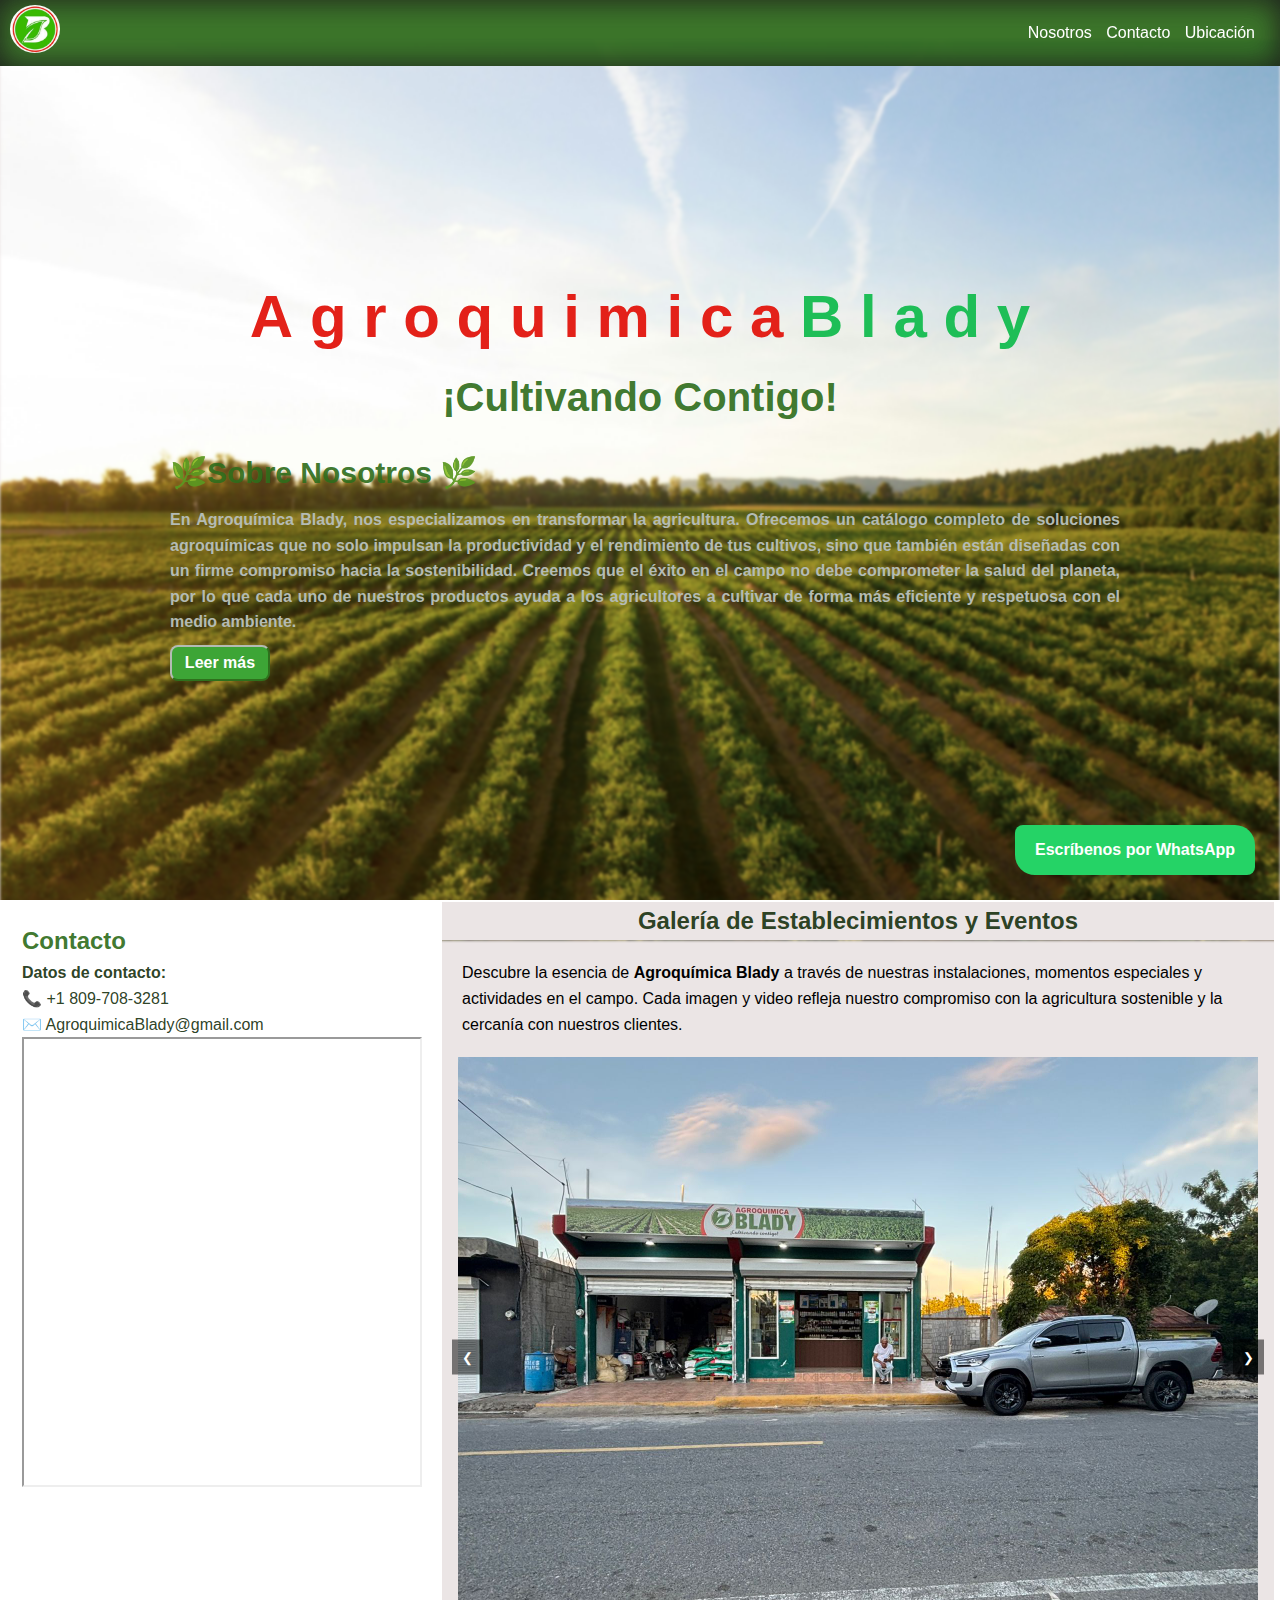
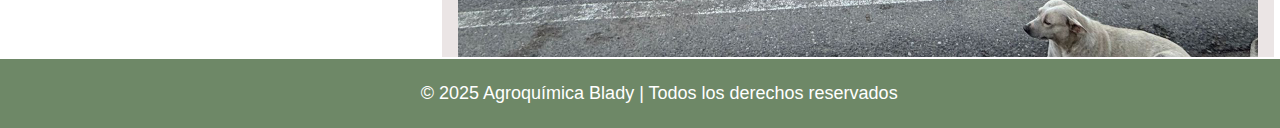
<file: index.html>
<!DOCTYPE html>
    <html lang="es">
    <head>
    <meta charset="UTF-8">
    <meta name="viewport" content="width=device-width, initial-scale=1.0">
    <title>Agroquímica Blady | Fertilizantes, Fungicidas y Herramientas Agrícolas en República Dominicana</title>
    <meta name="description" content="Agroquímica Blady en República Dominicana ofrece fertilizantes, fungicidas, productos veterinarios y herramientas agrícolas para un campo más productivo y sostenible.">
    <meta name="keywords" content="Agroquímica Blady, fertilizantes, fungicidas, productos veterinarios, herramientas agrícolas, República Dominicana, soluciones agrícolas, campo productivo, sostenible">
    <meta name="author" content="Agroquímica Blady">
    <meta name="robots" content="index, follow">

    <!-- Open Graph / Facebook -->
    <meta property="og:type" content="website">
    <meta property="og:title" content="Agroquímica Blady | Fertilizantes y Soluciones Agrícolas en República Dominicana">
    <meta property="og:description" content="Agroquímica Blady ofrece fertilizantes, fungicidas, productos veterinarios y herramientas agrícolas para un campo más productivo y sostenible.">
    <meta property="og:image" content="https://tusitio.com/img/fertilizante-agroquimica-blady.jpg">
    <meta property="og:url" content="https://tusitio.com">
    <meta property="og:site_name" content="Agroquímica Blady">

    <!-- Twitter Card -->
    <meta name="twitter:card" content="summary_large_image">
    <meta name="twitter:title" content="Agroquímica Blady | Fertilizantes y Soluciones Agrícolas">
    <meta name="twitter:description" content="Agroquímica Blady en República Dominicana ofrece fertilizantes, fungicidas, productos veterinarios y herramientas agrícolas para un campo más productivo y sostenible.">
    <meta name="twitter:image" content="https://tusitio.com/img/fertilizante-agroquimica-blady.jpg">

    <link rel="stylesheet" href="styles.css">
    <link rel="stylesheet" href="https://cdnjs.cloudflare.com/ajax/libs/font-awesome/6.0.0-beta3/css/all.min.css" crossorigin="anonymous" referrerpolicy="no-referrer">
    <link rel="icon" href="B-LOGO.jpg" type="image/jpeg">
    </head>
    <body>

    <!-- NAV -->
    <nav class="navbar">
        <a href="#" class="logo-1">
        <img src="B-LOGO.jpg" alt="Logo Agroquímica Blady" class="logo">
        </a>
        <div id="content" class="content">
        <a href="#" class="link-nav">Nosotros</a>
        <a href="#Contacto" class="link-nav">Contacto</a>
        <a href="#ubicación" class="link-nav">Ubicación</a>
        </div>
        <i class="fas fa-bars"></i>
    </nav>

    <!-- HEADER -->
    <header class="header">
        <h1 class="jump-text">
        <span>A</span>
        <span>g</span>
        <span>r</span>
        <span>o</span>
        <span>q</span>
        <span>u</span>
        <span>i</span>
        <span>m</span>
        <span>i</span>
        <span>c</span>
        <span>a</span>
        <span>B</span>
        <span>l</span>
        <span>a</span>
        <span>d</span>
        <span>y</span>
        </h1>
        <p class="text-1">¡Cultivando Contigo!</p>
        <section id="about" class="about">
        <h2 class="h2-sobre-nosotros">🌿Sobre Nosotros 🌿</h2>
        <p>
            En Agroquímica Blady, nos especializamos en transformar la agricultura. 
            Ofrecemos un catálogo completo de soluciones agroquímicas que no solo impulsan la productividad 
            y el rendimiento de tus cultivos, sino que también están diseñadas con un firme compromiso hacia la sostenibilidad. 
            Creemos que el éxito en el campo no debe comprometer la salud del planeta, 
            por lo que cada uno de nuestros productos ayuda a los agricultores a cultivar de forma más eficiente y respetuosa con el medio ambiente.
        </p>
        <button class="btn btn-Leer"><a href="Nosotros.html">Leer más</a></button>
        </section>
    </header>

    <a href="https://wa.me/18097083281?text=Hola,%20estoy%20interesado(a)%20en%20uno%20de%20sus%20productos%20y%20me%20gustar%C3%ADa%20recibir%20m%C3%A1s%20informaci%C3%B3n." 
    target="_blank" 
    class="btn-whatsapp">
    Escríbenos por WhatsApp
</a>

    <div class="crecer-conc-y-negoci">
            <!-- CONTACTO -->
        <div class="crecer-contacto" id="Contacto">
            <section class="Contacto" id="ubicación"> 
            <h2>Contacto</h2>
            <h4>Datos de contacto:</h4>
            <p>📞 +1 809-708-3281 </p>
            <p>✉️ AgroquimicaBlady@gmail.com</p>
            <div class="dividir">
                <iframe src="https://www.google.com/maps/embed?pb=!1m18!1m12!1m3!1d3784.8892231315976!2d-70.78165752583254!3d18.443338171530854!2m3!1f0!2f0!3f0!3m2!1i1024!2i768!4f13.1!3m3!1m2!1s0x8ebaa3db914b755b%3A0xe8c701f1839b3f27!2sAgroquimicaBlady!5e0!3m2!1ses-419!2sdo!4v1757358091619!5m2!1ses-419!2sdo" width="360" height="300" style="border: 20px;" allowfullscreen="" loading="lazy" referrerpolicy="no-referrer-when-downgrade"></iframe>
            </div>
            <div class="dividir-2">
                <iframe src="https://www.google.com/maps/embed?pb=!1m18!1m12!1m3!1d3784.889223131654!2d-70.78165752429423!3d18.443338171527902!2m3!1f0!2f0!3f0!3m2!1i1024!2i768!4f13.1!3m3!1m2!1s0x8ebaa3db914b755b%3A0xe8c701f1839b3f27!2sAgroquimicaBlady!5e0!3m2!1ses-419!2sdo!4v1757362281502!5m2!1ses-419!2sdo" width="800" height="450" style="border:1 solid #000;" allowfullscreen="" loading="lazy" referrerpolicy="no-referrer-when-downgrade"></iframe>
            </div>
            </section>
        </div>
        <!-- ESTABLECIMIENTO -->
    <section class="galeria">
<h2>Galería de Establecimientos y Eventos</h2>
<p>
Descubre la esencia de <strong>Agroquímica Blady</strong> a través de nuestras instalaciones, 
momentos especiales y actividades en el campo. Cada imagen y video refleja nuestro 
compromiso con la agricultura sostenible y la cercanía con nuestros clientes.  
</p>
<div class="slider-container">
    <button class="btn-prev">&#10094;</button>
    <div class="slider">
        <img src="img/negocio-esterno.jpg" alt="Instalaciones principales Agroquímica Blady">

        <img src="img/NEGOCIO-INTERIOR.jpg" alt="Interior del negocio Agroquímica Blady">

        <video 
            controls 
            preload="metadata" 
            playsinline 
            controlsList="nodownload" 
            title="Video del evento de Agroquímica Blady">
            <source src="video/video-evento.mp4" type="video/mp4">
            <source src="video/video-evento.webm" type="video/webm">
            Tu navegador no soporta la reproducción de video.
        </video>

        <img src="img/ebento-aroquimica.jpg" alt="">
        <img src="img/NEGOCIO-INTWRIOR-2.jpg" alt="Otra vista del interior del negocio">
        <img src="img/producto.jpg" alt="">
        <video 
            controls 
            preload="metadata" 
            playsinline 
            controlsList="nodownload" 
            title="Video mostrando el terreno de Agroquímica Blady">
            <source src="video/video-terreno.mp4" type="video/mp4">
            <source src="video/video-terreno.webm" type="video/webm">
            Tu navegador no soporta la reproducción de video.
        </video>

        <img src="img/parsela.jpg" alt="Parcela de Agroquímica Blady">
        <img src="img/parsela-blady.jpg" alt="">
        <img src="img/logo-img-final.jpg" alt="">
    </div>
    <button class="btn-next">&#10095;</button>
</div>


    </section>

    </div>

    <!-- FOOTER -->
    <footer>
        <p>&copy; 2025 Agroquímica Blady | Todos los derechos reservados</p>
    </footer>
    <script src="script.js"></script>
    </body>
    </html>
</file>
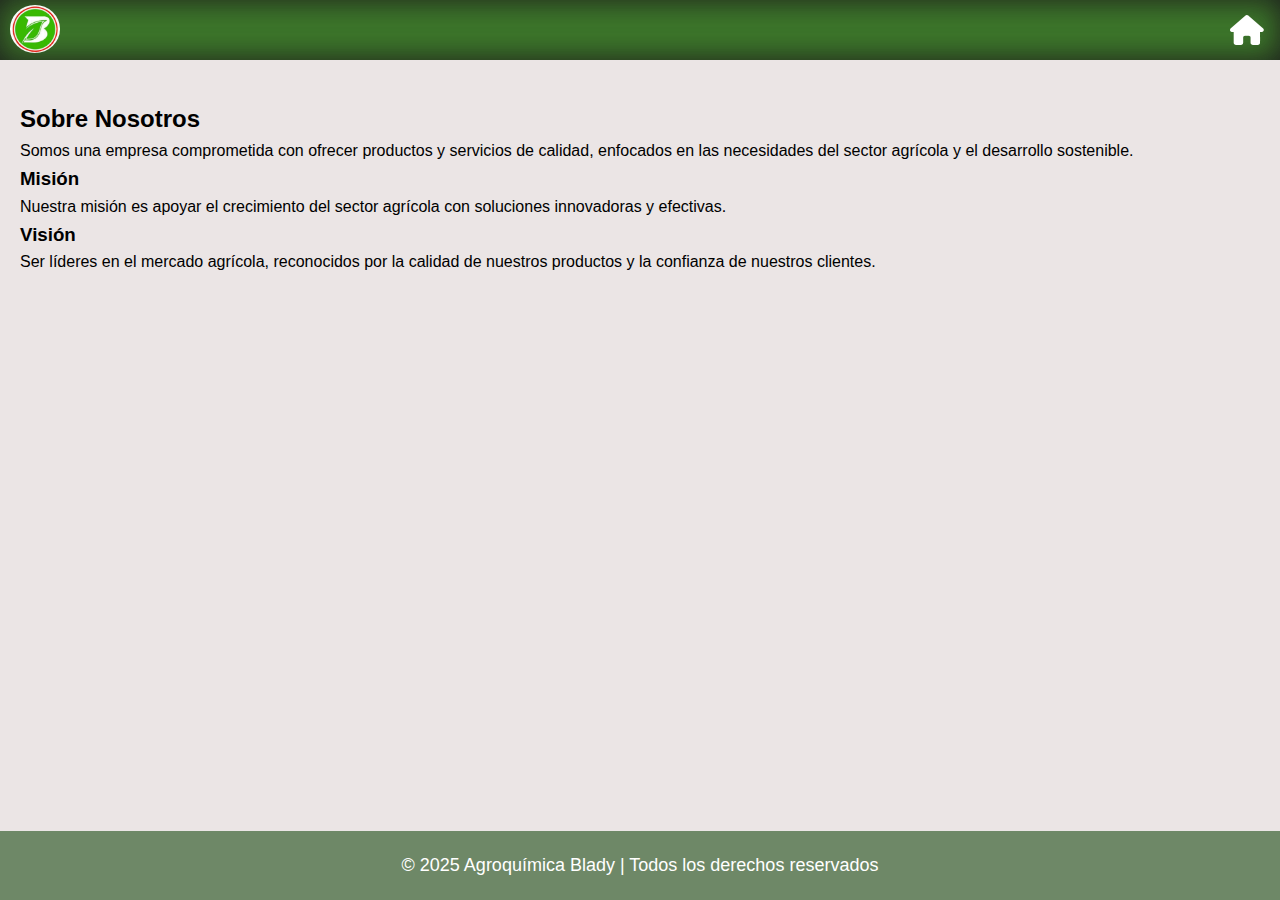
<file: Nosotros.html>
<!DOCTYPE html>
    <html lang="es">
    <head>
    <meta charset="UTF-8">
    <meta name="viewport" content="width=device-width, initial-scale=1.0">
    <title>Sobre Nosotros | Agroquímica Blady en República Dominicana</title>
    <meta name="description" content="Conoce la historia de Agroquímica Blady, nuestro compromiso con la agricultura sostenible y cómo apoyamos al campo dominicano con fertilizantes, fungicidas y soluciones agrícolas.">
    <meta name="robots" content="index, follow">
    <link rel="canonical" href="https://tusitio.com/sobre-nosotros">

    <!-- Open Graph / Facebook -->
    <meta property="og:type" content="website">
    <meta property="og:title" content="Sobre Nosotros | Agroquímica Blady en República Dominicana">
    <meta property="og:description" content="Conoce la historia y el compromiso de Agroquímica Blady con la agricultura sostenible en República Dominicana.">
    <meta property="og:image" content="https://tusitio.com/img/sobre-nosotros-agroquimica-blady.jpg">
    <meta property="og:url" content="https://tusitio.com/sobre-nosotros">
    <meta property="og:site_name" content="Agroquímica Blady">
    <meta property="og:locale" content="es_DO">

    <!-- Twitter Card -->
    <meta name="twitter:card" content="summary_large_image">
    <meta name="twitter:title" content="Sobre Nosotros | Agroquímica Blady">
    <meta name="twitter:description" content="Descubre la misión y visión de Agroquímica Blady en República Dominicana, apoyando a los agricultores con soluciones sostenibles.">
    <meta name="twitter:image" content="https://tusitio.com/img/sobre-nosotros-agroquimica-blady.jpg">

    <!-- Móvil -->
    <meta name="theme-color" content="#2e7d32">

    <link rel="stylesheet" href="style-Nosotros.css">
    <link rel="stylesheet" href="https://cdnjs.cloudflare.com/ajax/libs/font-awesome/6.0.0-beta3/css/all.min.css" crossorigin="anonymous" referrerpolicy="no-referrer">
    <link rel="icon" href="B-LOGO.jpg" type="image/jpeg">
    </head>
    <body>
        
    <nav class="navbar">

        <a href="index.html"><img src="B-LOGO.jpg" alt="Logo Agroquímica Blady" class="logo"></a>
        <a href="index.html"> <i class="fa-solid fa-house"></i></a>

        </nav>
    <!-- Aquí iría el contenido de tu sección "Nosotros" -->
    <section id="nosotros" class="nosotros">
    <h2>Sobre Nosotros</h2>
    <p>
        Somos una empresa comprometida con ofrecer productos y servicios de calidad, 
        enfocados en las necesidades del sector agrícola y el desarrollo sostenible.
    </p>
    <div class="mision-vision">
        <div class="mision">
        <h3>Misión</h3>
        <p>Nuestra misión es apoyar el crecimiento del sector agrícola con soluciones innovadoras y efectivas.</p>
        </div>
        <div class="vision">
        <h3>Visión</h3>
        <p>Ser líderes en el mercado agrícola, reconocidos por la calidad de nuestros productos y la confianza de nuestros clientes.</p>
        </div>
    </div>
</section>
<footer>
<p>&copy; 2025 Agroquímica Blady | Todos los derechos reservados</p>
</footer>
    </body>
    </html>
</file>
<file: styles.css>
*{
    box-sizing: border-box;
padding: 0;
margin: 0;
    }
    :root {
    --color-gris: #b4bbb4;  
    --color-blanco-susio: #ebe5e5;     /* Blanco (fondos y texto sobre verde/rojo) */
    --color-verde: #3DA536;      /* Verde principal (logo y textos grandes) */
    --color-rojo: #E32119;       /* Rojo (títulos y fondo de nombre) */
    --color-blanco: #FFFFFF;     /* Blanco (fondos y texto sobre verde/rojo) */
    --color-negro: #1C1C1C;      /* Negro (texto "Cultivando contigo!") */
    --color-verde-oscuro: #2f6d1cee; /* Verde más oscuro (degradados y fondo inferior) */
    --color-verde-negro: #1a3312ee; 
    }
    
    img, iframe {
    max-width: 100%;


}
    body {
        margin: 0;padding: 0;
        background-color: var(--color-blanco-susio);
    color: var(--negro-solido);
    font-family: Arial, sans-serif;
    line-height: 1.6;
scrollbar-color: var(--color-verde-negro);
    overflow-x: hidden;
}

    img{
        width: 100%;
    }
.logo{
width: 50px;
border-radius: 50%;
position: absolute;
top: 5px;
left: 10px;
}
.navbar {
    background: var(--color-verde-oscuro);
    display: flex;
    justify-content: end;
    padding: 20px;
    position: fixed;
    top: 0;
    left: 0;
    right: 0;
    z-index: 1000;
    gap: 10px;
    box-shadow: inset 0 0 30px var(--color-negro);
    align-items: center;
min-height: 60px;
z-index: 100;
}
a{
    text-decoration: none;
}
/*  mapas */
.dividir-2{
    display: none;
}
.text-1{
    font-size: 25px;
color: var(--color-verde-oscuro);
    font-weight: bold; 
    
}
/*crecer del como contactarnos*/
.content {
    display: none;
}
.content.active {
    width: 100%;
    display: flex;
    flex-direction: column;
    justify-content: center;
    align-items: center;
}
.fa-bars{
    top: 15px;
    font-size: 30px;
    position: absolute;
    color: var(--color-blanco);
}
    .link-nav{
        padding: 5px;
    }
    .content a {
        text-decoration: none;
        color: #FFFFFF;
        border-bottom: 1px solid transparent; /* This is crucial for a smooth transition */
        transition: border-bottom 0.2s ease-in-out,  width 0.5s;
        }
    .content a:hover {
            text-align: center;
        border-bottom: 1px solid var(--color-blanco, #FFFFFF);
        width: 50%;
        }
    .header{
        height: 100dvh;
        display: flex;
        flex-direction: column;
    justify-content: center;
    align-items: center;
    background-position: center;
    background-size: cover;
    background-repeat: no-repeat;
    /* El resto de tus estilos */
    color: var(--color-blanco);
    padding: 15px;
    text-align: center;
    }
        .header::before {
    content: "";
    position: absolute;
    width: 102%;
    height: 100dvh;
        top: 0;
    left: 0;
    right: 0;
        margin-top:40px;
    background-image: url('img/campo-grande.jpg');
    background-position: center;
    background-size: cover;
    background-repeat: no-repeat;
    filter: blur(1.5px); /* <-- blur solo al fondo */
    z-index: -1;       /* lo manda detrás del contenido */
    }
/* ACERCA DE NOSOTROS */
.about {
    display: flex;
    flex-direction: column;
    justify-content: flex-start;
    padding: 20px 20px 20px 30px; /* arriba | derecha | abajo | izquierda */
    max-width: 1000px;
    color: var(--color-gris);
    font-weight: normal; /* mejor dejarlo normal y poner negrita solo donde quieras */
    text-align: justify; /* <-- hace que las líneas se alineen a ambos lados */
    line-height: 1.6;    /* mejora la lectura */
    font-weight: bold; 
}
.about a {
    color: var(--color-blanco);
}
.h2-sobre-nosotros {
    font-size: 30px;
        color: var(--color-verde-oscuro);
        margin-bottom: 10px;
    }
    /*-------------------logo*/
        .logo-link{
            text-decoration: none;
            color: #FFFFFF;
            border-bottom: 1px solid transparent; /* This is crucial for a smooth transition */
            transition: border-bottom 0.2s ease-in-out,  width 0.5s;
            }
        .logo-link:hover {
                text-align: center;
            border-bottom: 1px solid var(--color-blanco, #FFFFFF);
            width: 50%;
            }
/* Hover para escritorio */
.logo:hover {
  transform: scale(1.2) translateY(-10px); /* Brinquito hacia arriba */
}
/* Active para móviles (cuando tocan la imagen) */
.logo:active {
  transform: scale(1.2) translateY(-10px); /* Mismo efecto que hover */
}
/* Alternativa con rebote más natural usando keyframes */
@keyframes bounce {
    0%   { transform: translateY(0); }
    30%  { transform: translateY(-20px); }
    50%  { transform: translateY(5px); }
    70%  { transform: translateY(-10px); }
    }
/* Aplicando animación en hover/active */
.logo:hover,
.logo:active {
animation: bounce 0.5s ease;
}
    .jump-text {
    font-size: 44px;
    font-weight: bold;
    text-align: center;
    margin-top: 70px;
    font-family: Arial, sans-serif;
    color: var(--color-rojo);
    }
    .jump-text span {
    display: inline-block;
    animation: jump 0.6s ease forwards; /* Animación al cargar la página */
    }
    /* Al hacer hover, reiniciamos la animación */
    .jump-text:hover span {
    animation: jump 0.6s ease forwards;
    }
    /* Keyframes de brinquito */
    @keyframes jump {
    0%   { transform: translateY(0); }
    30%  { transform: translateY(-20px); }
    50%  { transform: translateY(5px); }
    70%  { transform: translateY(-10px); }
    100% { transform: translateY(0); }
    }
    /* Retrasos por letra (inicial y hover) */
    .jump-text span:nth-child(1)  { animation-delay: 0.1s; }
    .jump-text span:nth-child(2)  { animation-delay: 0.2s; }
    .jump-text span:nth-child(3)  { animation-delay: 0.3s; }
    .jump-text span:nth-child(4)  { animation-delay: 0.4s; }
    .jump-text span:nth-child(5)  { animation-delay: 0.5s; }
    .jump-text span:nth-child(6)  { animation-delay: 0.6s; }
    .jump-text span:nth-child(7)  { animation-delay: 0.7s; }
    .jump-text span:nth-child(8)  { animation-delay: 0.8s; }
    .jump-text span:nth-child(9)  { animation-delay: 0.9s; }
    .jump-text span:nth-child(10) { animation-delay: 1.0s; }
    .jump-text span:nth-child(11) { animation-delay: 1.1s; }
    .jump-text span:nth-child(12) { animation-delay: 1.2s; color: #1ebe57; }
    .jump-text span:nth-child(13) { animation-delay: 1.3s; color: #1ebe57;  }
    .jump-text span:nth-child(14) { animation-delay: 1.4s; color: #1ebe57;  }
    .jump-text span:nth-child(15) { animation-delay: 1.5s; color: #1ebe57; }
    .jump-text span:nth-child(16) { animation-delay: 1.6s; color: #1ebe57;  }
h1:hover{
    animation: jump 0.6s ease forwards;
}
/*ANIMACION SCROLL*/
    @keyframes ScrollAnimation {
        from {
            opacity: 0;
            transform: translateY(50px);
        }
        to {
            opacity: 1;
            transform: translateY(0);
        }
    }
    /*btn todos*/
.btn{
    background-color: var(--color-verde); /* Verde principal */
    color: var(--color-blanco);           /* Texto blanco */
    border: none;                         /* Sin borde */
    border-radius: 8px;                    /* Bordes redondeados */
    font-size: 1em;                        /* Tamaño de texto */
    font-weight: bold;
    cursor: pointer;                       /* Manito al pasar el mouse */
    transition: background-color 0.3s ease, transform 0.2s ease;
}
.btn-Leer{
    width: 100px;
    padding: 7px 5px;
    border: 2px solid var(--color-verde-oscuro);
        border-top: 2px solid var(--color-gris);
    border-left: 2px solid var(--color-gris);
    margin-top: 10px;
}
.btn-Leer:active{
    border: 2px solid #333;
box-shadow: inset 0 0 10px var(--color-verde-negro);
}
.btn:hover {
    background-color: #2e8b2e; /* Verde más oscuro al pasar el mouse */
    transform: translateY(-2px); /* Efecto de elevación */
}
/*btn  WHATSAPP*/
.btn-whatsapp {
    margin: 5px;
    display: inline-block;
    background-color: #25D366; /* verde WhatsApp */
    color: white;
    padding: 12px 20px;
    border-radius: 8px 20px;
    text-decoration: none;
    font-weight: bold;
    transition: background 0.3s ease;
    position: fixed;  /* siempre fijo */
    bottom: 20px;     /* distancia desde abajo */
    right: 20px;      /* distancia desde la derecha */
    z-index: 1000;    /* para que no quede detrás de nada */
}
    .btn-whatsapp:hover {
    background-color: #1ebe57;
    box-shadow: inset 0 0 5px var(--color-verde-negro);
    }
/* FIN*/
.crecer-conc-y-negoci{
display: flex;
flex-direction: column;
}
/* ENTABLECIMIENTO*/
/* Galería */
.slider-container {
    position: relative;
    max-width: 100%;
    overflow: hidden;
}
.slider {
    display: flex;
    transition: transform 0.5s ease-in-out;
}
.slider img,
.slider video {
    width: 100%;
    height: auto;
    flex-shrink: 0;
    height: auto;
    max-height: 600px; /* Evita que se estire demasiado */
    object-fit: contain; /* mantiene proporción original sin recortar */
    image-rendering: -webkit-optimize-contrast; /* mejora nitidez en Chrome */
    image-rendering: crisp-edges; /* fuerza bordes nítidos */
    border-radius: 12px;
}
.btn-prev,
.btn-next {
    position: absolute;
    top: 50%;
    transform: translateY(-50%);
    background-color: rgba(0,0,0,0.5);
    color: white;
    border: none;
    padding: 10px;
    cursor: pointer;
    z-index: 10;
}

.btn-prev { left: 10px; }
.btn-next { right: 10px; }
.galeria p{
    padding: 20px;
    
}

.galeria h2 {
    color: var(--color-verde-negro);
    text-align: center;
    background-color: var(--color-blanco-susio);
}
/*------------------------UBICACION & contacto*/
.Contacto{
    width: 400px;
    margin: auto;
display: flex;
flex-direction: column;
color: var(--color-verde-negro);
animation: ScrollAnimation 1s linear both;
animation-timeline: view();
animation-range: entry 0% cover 30%; 
}

.Contacto h2{
color: var(--color-verde-oscuro);
}

.crecer-contacto{
width: 103%;
background-color: var(--color-blanco);
padding: 20px;
z-index: 2;
}


/*------------------------UBICACION & contacto FIN*/

/*media quieri*/
/* === Estilos para tablet (pantallas medianas) === */
@media (min-width: 768px) {
.text-1{
font-size: 40px;
}
    .jump-text {
    font-size: 60px;
    }
#content {
    display: block;
    flex-direction: row;
    gap: 30px;
}
.fas.fa-bars{
display: none;
}
.dividir{
    display: none;
}
.dividir-2{
    display: block;
}
.Contacto{
    max-width: 600px;
}

.crecer-conc-y-negoci{
display: flex;
flex-direction: inherit;
border: 2px solid var(--color-blanco);
border-right:6px solid var(--color-blanco);
}

.establecimiento{
padding-left: 20px;
}
        .header::before {
            width: 100%;
        }

.crecer-contacto{
width: 100%;
}
}
/* === Estilos para pantallas grandes (laptops y desktops) === */
/*fin*/
footer{
    width: 103%;
    background-color: #6e8867;
    text-align: center;
    padding: 20px;
    color: var(--color-blanco);
}
footer p{
    font-size: 18px;
}

footer .fab:hover{
border-bottom: 1px solid var(--color-blanco);

}
</file>
<file: style-Nosotros.css>
*{
    box-sizing: border-box;
padding: 0;
margin: 0;
    }

    :root {
    --color-gris: #b4bbb4;  
    --color-blanco-susio: #ebe5e5;     /* Blanco (fondos y texto sobre verde/rojo) */
    
    --color-verde: #3DA536;      /* Verde principal (logo y textos grandes) */
    --color-rojo: #E32119;       /* Rojo (títulos y fondo de nombre) */
    --color-blanco: #FFFFFF;     /* Blanco (fondos y texto sobre verde/rojo) */
    --color-negro: #1C1C1C;      /* Negro (texto "Cultivando contigo!") */
    --color-verde-oscuro: #2f6d1cee; /* Verde más oscuro (degradados y fondo inferior) */
    --color-verde-negro: #1a3312ee; 

    }
    
    
    
    body {
        margin: 0;padding: 0;
        background-color: var(--color-blanco-susio);
    color: var(--negro-solido);
    font-family: Arial, sans-serif;
    line-height: 1.6;
        min-height: 100vh;
    display: flex;
    flex-direction: column;
}
    img{
        width: 100%;
    }
.logo{
width: 50px;
border-radius: 50%;
position: absolute;
top: 5px;
left: 10px;
}



.navbar {
    background: var(--color-verde-oscuro);
    display: flex;
    justify-content: end;
    padding: 20px;
    position: fixed;
    top: 0;
    left: 0;
    right: 0;
    z-index: 1000;
    gap: 10px;
    box-shadow: inset 0 0 30px var(--color-negro);
    align-items: center;
min-height: 60px;
z-index: 100;

}



.navbar a{
    text-decoration: none;
color: var(--color-blanco);
margin-right:30px;
}
    .link-nav{
        padding: 5px;
    }


        .logo-link{
            text-decoration: none;
            color: #FFFFFF;
            border-bottom: 1px solid transparent; /* This is crucial for a smooth transition */
            transition: border-bottom 0.2s ease-in-out,  width 0.5s;
            }

        .logo-link:hover {
                text-align: center;
            border-bottom: 1px solid var(--color-blanco, #FFFFFF);
            width: 50%;
            }



/* Hover para escritorio */
.logo:hover {
  transform: scale(1.2) translateY(-10px); /* Brinquito hacia arriba */
}

/* Active para móviles (cuando tocan la imagen) */
.logo:active {
  transform: scale(1.2) translateY(-10px); /* Mismo efecto que hover */
}

/* Alternativa con rebote más natural usando keyframes */
@keyframes bounce {
    0%   { transform: translateY(0); }
    30%  { transform: translateY(-20px); }
    50%  { transform: translateY(5px); }
    70%  { transform: translateY(-10px); }
    }

n
/* Aplicando animación en hover/active */
.logo:hover,
.logo:active {
animation: bounce 0.5s ease;
}

.fa-house{
    top: 15px;
    font-size: 30px;
    position: absolute;
    color: var(--color-blanco);
}

/*MEDIA QUIERI*/



     /* Aquí iría el contenido de tu sección Nosotros */

.nosotros{
margin: 100px 20px 0 20px;
/* top | right | bottom | left */

}

.nosotros{
    flex: 1;
}

footer{
    width: 100%;
        background-color: #6e8867;
        text-align: center;
        padding: 20px;
        color: var(--color-blanco);
        position: relative;
        bottom: 0;
}


footer p{
    font-size: 18px;
}



footer .fab:hover{
border-bottom: 1px solid var(--color-blanco);

}
</file>
